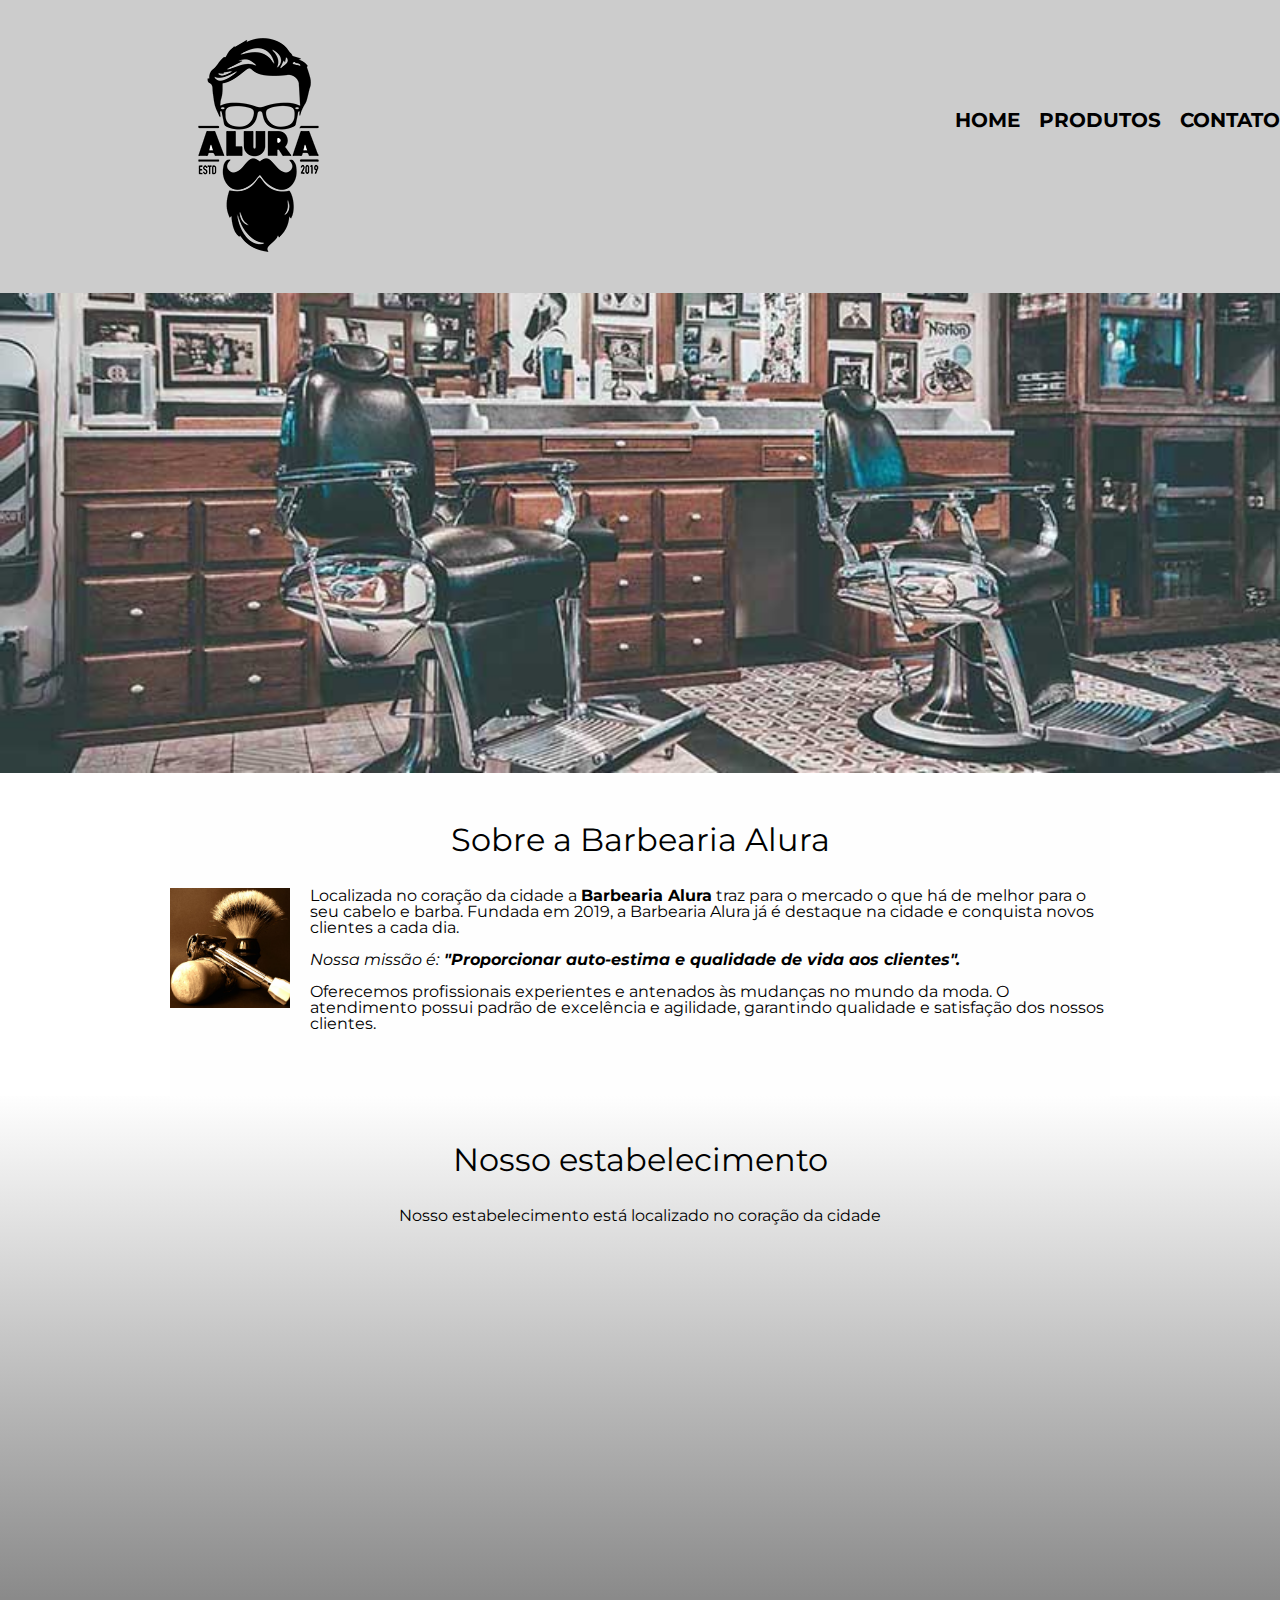
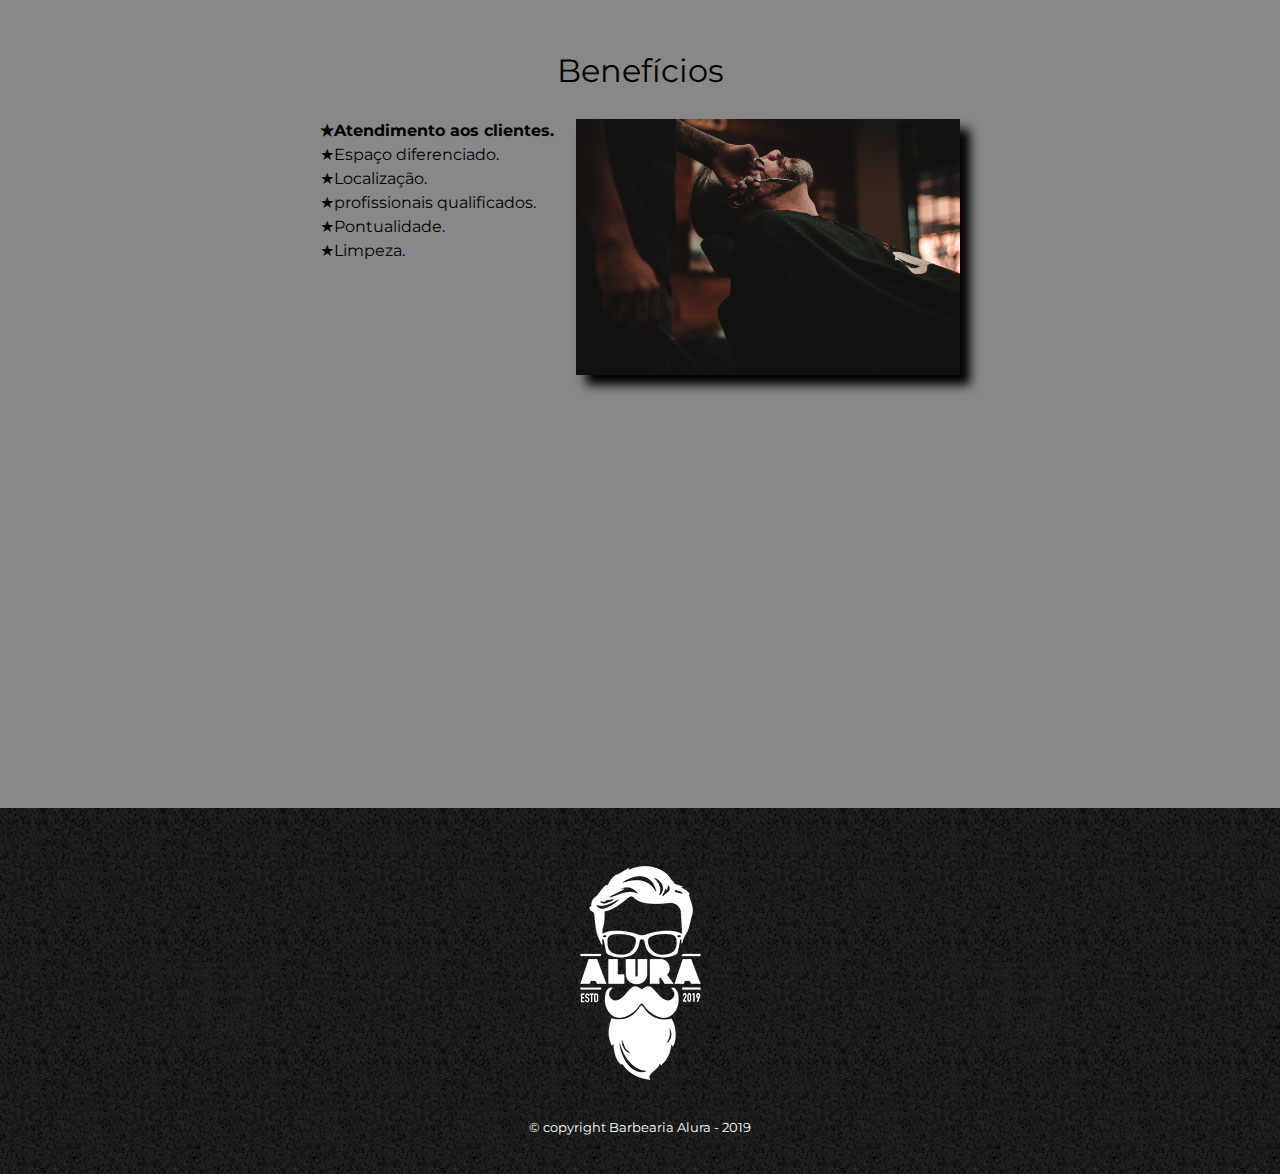
<file: index.html>
<!DOCTYPE html>
<html lang="pt-br">

<head>
    <meta charset="UTF-8">
    <meta name="viewport" content="whidt=device-whidth"><!--para pg seja adaptada em celular e outros legivel, Design responsivo-->
    <title>Barbearia Alura</title>
    <link rel="stylesheet" href="reset.css">
    <link rel="stylesheet" href="style.css">
    <link href="https://fonts.googleapis.com/css2?family=Montserrat:wght@100@400&display=swap" rel="stylesheet" </head>

<body>
    <header>
        <div class="caixa">
            <h1><img src="logo.png"></h1>
            <nav>
                <!--TAG DE NAVEGAÇÃO-->
                <ul>
                    <li><a href="index.html">Home</a></li>
                    <!--tag <a>direciona para pagina indicada-->
                    <li><a href="produtos.html">Produtos</a></li>
                    <li><a href="contatos.html">Contato</a></li>
                    <!--<li><a href="mailto:oliveirakarine27@gmail.com"link HTML> e-mail</a>
                    </li>-->
                </ul>

            </nav>

        </div>

    </header>
    <img class="banner" src="banner.jpg">
    <main>
        <section class="principal">
            <h2 class="titulo-principal">Sobre a Barbearia Alura</h2>

            <img class="utensilios" src="utensilios.jpg" alt="utensilios de um barbeiro">
            <p>Localizada no coração da cidade a <strong>Barbearia Alura</strong> traz para o mercado o que há de melhor
                para o
                seu cabelo e barba. Fundada em 2019, a Barbearia Alura já é destaque na cidade e conquista novos
                clientes a
                cada
                dia.</p>

            <p id="tamanho"><em>Nossa missão é:<strong> "Proporcionar auto-estima e qualidade de vida aos
                        clientes".</strong></em></p>

            <p>Oferecemos profissionais experientes e antenados às mudanças no mundo da moda. O atendimento possui
                padrão de
                excelência e agilidade, garantindo qualidade e satisfação dos nossos clientes.
            </p>
        </section>

        <section class="mapa">
            <h3 class="titulo-principal">Nosso estabelecimento</h3>
            <p>Nosso estabelecimento está localizado no coração da cidade</p>
            <div class="mapa-conteudo">
                <iframe
                    src="https://www.google.com/maps/embed?pb=!1m18!1m12!1m3!1d3656.449840047712!2d-46.6323319!3d-23.588194799999997!2m3!1f0!2f0!3f0!3m2!1i1024!2i768!4f13.1!3m3!1m2!1s0x94ce5a2b2ed7f3a1%3A0xab35da2f5ca62674!2sCaelum%20-%20Escola%20de%20Tecnologia!5e0!3m2!1spt-BR!2sbr!4v1662830171602!5m2!1spt-BR!2sbr"
                    width="100%" height="300" style="border:0;" allowfullscreen="" loading="lazy"
                    referrerpolicy="no-referrer-when-downgrade">
                </iframe>
            </div>


        </section>

        <section class="beneficios">
            <h3 class="titulo-principal">Benefícios</h3>
            <div class="conteudo-beneficios">
                <ul class="lista-beneficios">
                    <!--ul lista não ordernada-->
                    <li class="itens">Atendimento aos clientes.</li>
                    <!--pular linha-->
                    <li class="itens">Espaço diferenciado.</li>
                    <li class="itens">Localização.</li>
                    <li class="itens">profissionais qualificados.</li>
                    <li class="itens">Pontualidade.</li>
                    <li class="itens">Limpeza.</li>
                </ul><img src="beneficios.jpg" class="imagembeneficios">
            </div>

            <div class="video">
                <iframe width="100%" height="315" src="https://www.youtube.com/embed/wcVVXUV0YUY"
                    title="YouTube video player" frameborder="0"
                    allow="accelerometer; autoplay; clipboard-write; encrypted-media; gyroscope; picture-in-picture"
                    allowfullscreen></iframe>
            </div>

        </section>
    </main>
    <footer>
        <!--rodapé-->
        <img src="logo-branco.png">
        <p class="copyright">&copy;
            <!--caracterie especial-->
            copyright Barbearia Alura - 2019
        </p>


    </footer>

</body>

</html>
</file>
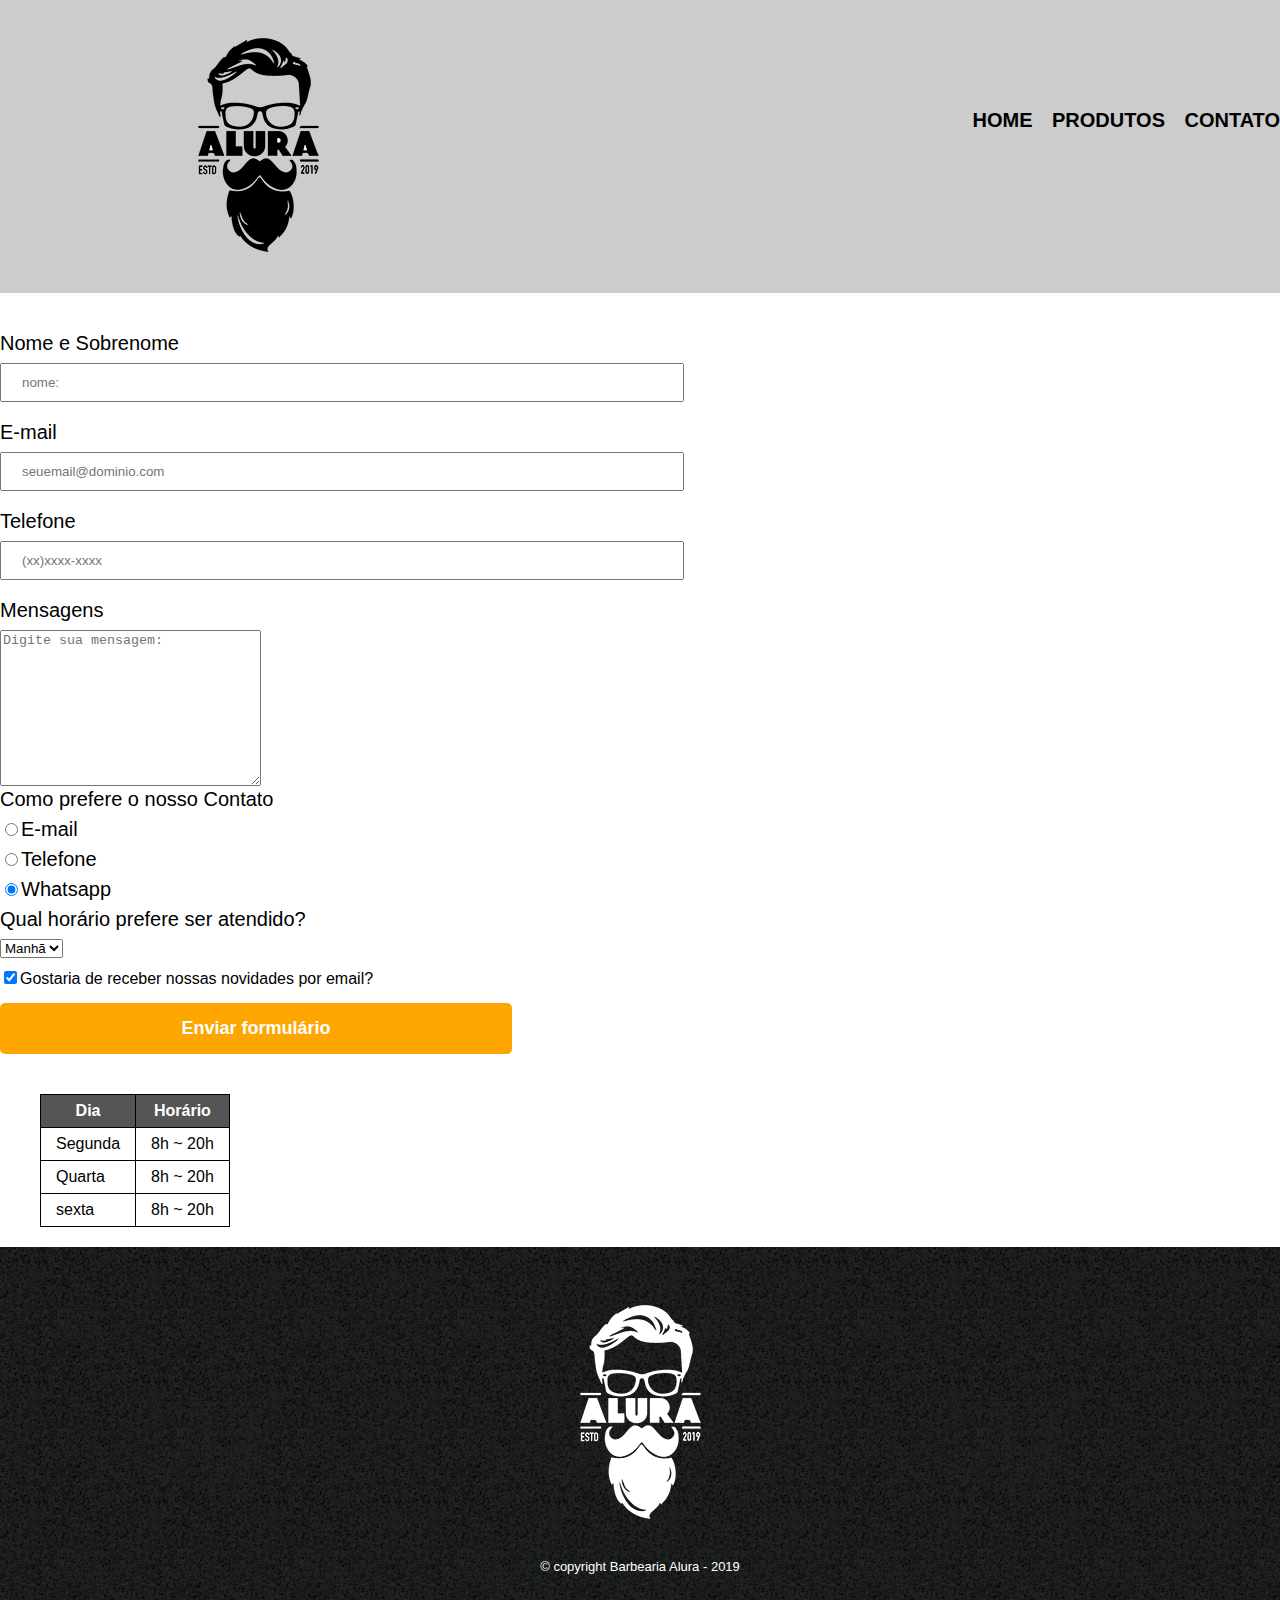
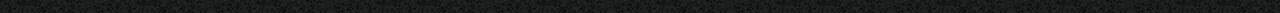
<file: contato.html>
<!DOCTYPE html>
<html>

<head>
    <meta charset="UTF-8">
    <title>Contato</title>
    <link rel="stylesheet" href="reset.css">
    <!--tira os estilos que o navegador cria-->
    <link rel="stylesheet" href="style.css">


</head>

<body>
    <header>
        <div class="caixa">
            <h1><img src="logo.png" alt="Logo da Barbearia Alura"></h1>
            <nav>
                <!--TAG DE NAVEGAÇÃO-->
                <ul>
                    <li><a href="index.html">Home</a></li>
                    <!--tag <a>direciona para pagina indicada-->
                    <li><a href="produtos.html">Produtos</a></li>
                    <li><a href="contatos.html">Contato</a></li>
                    <!--<li><a href="mailto:oliveirakarine27@gmail.com" link HTML> e-mail</a>
                    </li>-->
                </ul>

            </nav>

        </div>

    </header>

    <main>
        <form>
            <label for="nomesobrenome">Nome e Sobrenome</label>
            <input type="text" id="nomesobrenome" class="input_padrao" required placeholder="nome:">

            <label for="email">E-mail</label>
            <input type="text" id="email" class="input_padrao" requered placeholder="seuemail@dominio.com">

            <label for="">Telefone</label>
            <input type="tel" id="telefone" class="input_padrao" required placeholder="(xx)xxxx-xxxx">

            <label for="mensagem">Mensagens</label>
            <textarea name="" id="mensagem" cols="30" rows="10" placeholder="Digite sua mensagem:"></textarea>
            <fieldset>
                <legend>Como prefere o nosso Contato</legend>


                <label for="radio-email"><input type="radio" name="Contato" value="email"
                        id="radio-email">E-mail</label>


                <label for="radio-telefone"><input type="radio" name="Contato" value="telefone"
                        id="radio-telefone">Telefone</label>


                <label for="radio-whatsapp"><input type="radio" name="Contato" value="Whatsapp" id="radio-whatsapp"
                        checked>Whatsapp</label>

            </fieldset>

            <fieldset>
                <legend>Qual horário prefere ser atendido?</legend>
                <select>
                    <option value="">Manhã</option>
                    <option>Tarde</option>
                    <option value="">Noite</option>
                </select>
            </fieldset>
            <label></label> <input type="checkbox" checked>Gostaria de receber nossas novidades por email?</label>
            <br />
            <br />
            <input type="submit" value="Enviar formulário" class="enviar">
        </form>

        <table>
            <thead>
                <tr>
                    <th>Dia</th>
                    <th>Horário</th>
                </tr>
            </thead>
            <tbody>
                <tr>
                    <td>Segunda</td>
                    <td>8h ~ 20h</td>
                </tr>
                <tr>
                    <td>Quarta</td>
                    <td>8h ~ 20h</td>
                </tr>
                <tr>
                    <td>sexta</td>
                    <td>8h ~ 20h</td>
                </tr>
            </tbody>
        </table>

    </main>
    <footer>
        <!--rodapé-->
        <img src="logo-branco.png">
        <p class="copyright">&copy;
            <!--caracterie especial-->
            copyright Barbearia Alura - 2019
        </p>


    </footer>
</body>






</html>
</file>
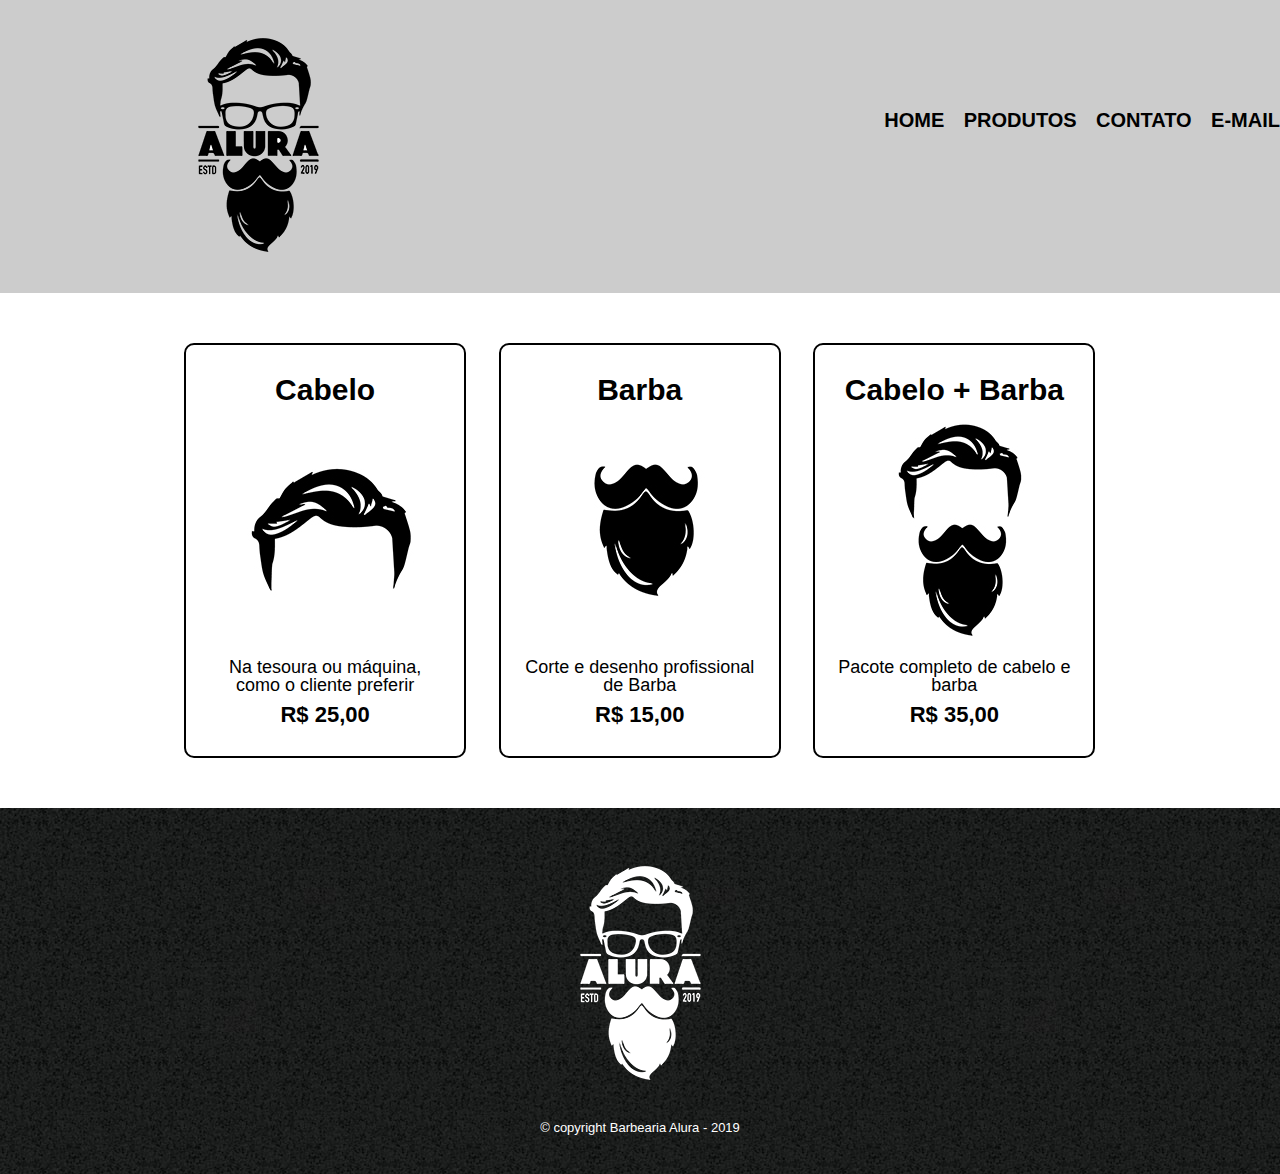
<file: produtos.html>
<!DOCTYPE html>
<html>

<head>
    <meta charset="UTF-8">
    <title>Produtos - Barbearia Alura</title>
    <link rel="stylesheet" href="reset.css">
    <!--tira os estilos que o navegador cria-->
    <link rel="stylesheet" href="style.css">


</head>

<body>
    <header>
        <div class="caixa">
            <h1><img src="logo.png"></h1>
            <nav>
                <!--TAG DE NAVEGAÇÃO-->
                <ul>
                    <li><a href="index.html">Home</a></li>
                    <!--tag <a>direciona para pagina indicada-->
                    <li><a href="produtos.html">Produtos</a></li>
                    <li><a href="contatos.html">Contato</a></li>
                    <li><a href="mailto:oliveirakarine27@gmail.com"link HTML> e-mail</a>
                    </li>
                </ul>

            </nav>

        </div>

    </header>

    <main>
        <ul class="produtos">
            <li>
                <h2>Cabelo</h2>
                <img src="cabelo.jpg">
                <p class="descricao_produto">Na tesoura ou máquina, como o cliente preferir</p>
                <p class="preco_do_produto">R$ 25,00</p>
            </li>
            <li>
                <h2>Barba</h2>
                <img src="barba.jpg">
                <p class="descricao_produto">Corte e desenho profissional de Barba</p>
                <p class="preco_do_produto">R$ 15,00</p>
            </li>
            <li>
                <h2>Cabelo + Barba</h2>
                <img src="cabelo+barba.jpg">
                <p class="descricao_produto">Pacote completo de cabelo e barba</p>
                <p class="preco_do_produto">R$ 35,00</p>
            </li>
        </ul>


    </main>

    <footer>
        <!--rodapé-->
        <img src="logo-branco.png">
        <p class="copyright">&copy;<!--caracterie especial-->
            copyright Barbearia Alura - 2019
        </p>


    </footer>
</body>






</html>
</file>
<file: style.css>
body {
  font-family: "Montserrat", sans-serif;
}

header {
  background: #cccccc; /*COR DE FUNDO*/
  padding: 20px 0;
}

.caixa {
  width: 940px; /*largura*/
  margin: 0 auto;
}

nav {
  position: absolute;
  top: 110px;
  right: 0; /*direita*/
}

nav li {
  display: inline;
  margin: 0 0 0 15px;
}

nav a {
  text-transform: uppercase; /*tranformar texto em letras maiuscula*/
  color: black;
  font-weight: bold; /*peso dafonte em negrito*/
  font-size: 20px; /*tamanho da fonte*/
  text-decoration: none; /*tira sublinhado do texto*/
}

nav a:hover {
  /*mouse*/
  color: #c78c19;
  text-decoration: underline; /*sublinha o mouse*/
}

.produtos {
  width: 940px;
  margin: 0 auto;
  padding: 50px 0;
}

.produtos li {
  display: inline-block; /*deixa o produto alinhado*/
  text-align: center;
  width: 30%;
  vertical-align: top;
  margin: 0 1.5%;
  padding: 30px 20px;
  box-sizing: border-box;
  border-color: #000000;
  border-width: 2px;
  border-style: solid;
  border-radius: 10px; /*arredonda as bordas*/
  /*border: 2px solid #000000; a borda pode ser declarada tudo na mesma linha*/
}

.produtos li:hover {
  /*hover muda quando passa o mouse*/
  border-color: #c78c19;
}

.produtos li:active {
  /*muda de cor qd aperta o mouse*/
  border-color: #008888;
}

.produtos li:hover h2 {
  /*qd o mouse passar pelo produto h2 ira alterar o tamanho da fonte*/
  font-size: 34px;
}

.produtos h2 {
  font-size: 30px;
  font-weight: bold;
}

.descricao_produto {
  font-size: 18px;
}

.preco_do_produto {
  font-size: 22px;
  font-weight: bold;
  margin: 10px 0 0;
  margin-top: 10px;
}

footer {
  text-align: center;
  background: url("bg.jpg");
  padding: 40px 0;
}

.copyright {
  color: #ffffff;
  font-size: 13px;
  margin: 20px 0 0;
}

main {
}

form {
  margin: 40px 0;
}

form label,
form legend {
  display: block;
  font-size: 20px;
  margin: 0 0 10px;
}

.input_padrao {
  display: block;
  margin: 0 0 20px;
  padding: 10px 20px;
  width: 50%;
}

.enviar {
  width: 40%; /*largura*/
  padding: 15px 0;
  background: orange; /*cor fundo*/
  color: white; /*cor texto*/
  font-weight: bold; /*em negrito*/
  font-size: 18px;
  border: none;
  border-radius: 5px;
  transition: 1s all; /*transição de todos elementos*/
}

.enviar:hover {
  background: darkmagenta;
  transform: scale(1.2);
  /*transform: rotate(70deg);inclina em graus*/
}

table {
  margin: 20px 40px;
}

thead {
  background: #555555;
  color: white;
  font-weight: bold;
}

td,
th {
  border: 1px solid black;
  padding: 8px 15px; /*espaçamento interno*/
}

/*css da pagina inicial*/
.banner {
  width: 100%;
}

.titulo-principal {
  text-align: center;
  font-size: 2em;
  margin: 0 0 1em;
  clear: left;
  /*text-shadow: 2px 2px red; Cria sombras nas letras*/
}

.principal {
  padding: 3em 0;
  background: #fefefe;
  width: 940px;
  margin: 0 auto;
}

.principal p {
  margin: 0 0 1em;
}

.principal strong {
  font-weight: bold;
}

.principal em {
  font-style: italic;
}

.utensilios {
  width: 120px;
  float: left;
  margin: 0 20px 20px 0;
}

.beneficios {
  padding: 3em 0;
  background: #888888;

}

.conteudo-beneficios {
  width: 640px;
  margin: 0 auto;
}

.lista-beneficios {
  width: 40%;
  display: inline-block;
  vertical-align: top;
}

.itens {
  line-height: 1.5;
}

.itens:before {
  content: "★";
}

.itens:first-child {
  font-weight: bold;
}

.imagembeneficios {
  width: 60%;
  opacity: 1;
  transition: 400ms;
  box-shadow: 10px 10px 10px 0 #000000;/*cria sombra nos elementos*/
}

.imagembeneficios:hover {
  opacity: 0.3;
}

.mapa {
  padding: 3em 0;
  background: linear-gradient(#fefefe, #888888);
}

.mapa-conteudo {
  width: 940px;
  margin: 0 auto;
}
.mapa p {
  margin: 0 0 2em;
  text-align: center;
}

.video {
  width: 560px;
  margin: 2em auto;
}

/*adaptando a pagina para exibição adequada- layouts responsivos*/
@media screen and (max-whidth: 480px) {
  .caixa, .principal, .conteudo-beneficios, .mapa-conteudo, .video{
    width: auto;
  }

  h1 {
    text-align: center;
  }

  nav {
    position: static;
  }

  .lista-beneficios, .imagembeneficios{
    width: 100%;
  }
}
</file>
